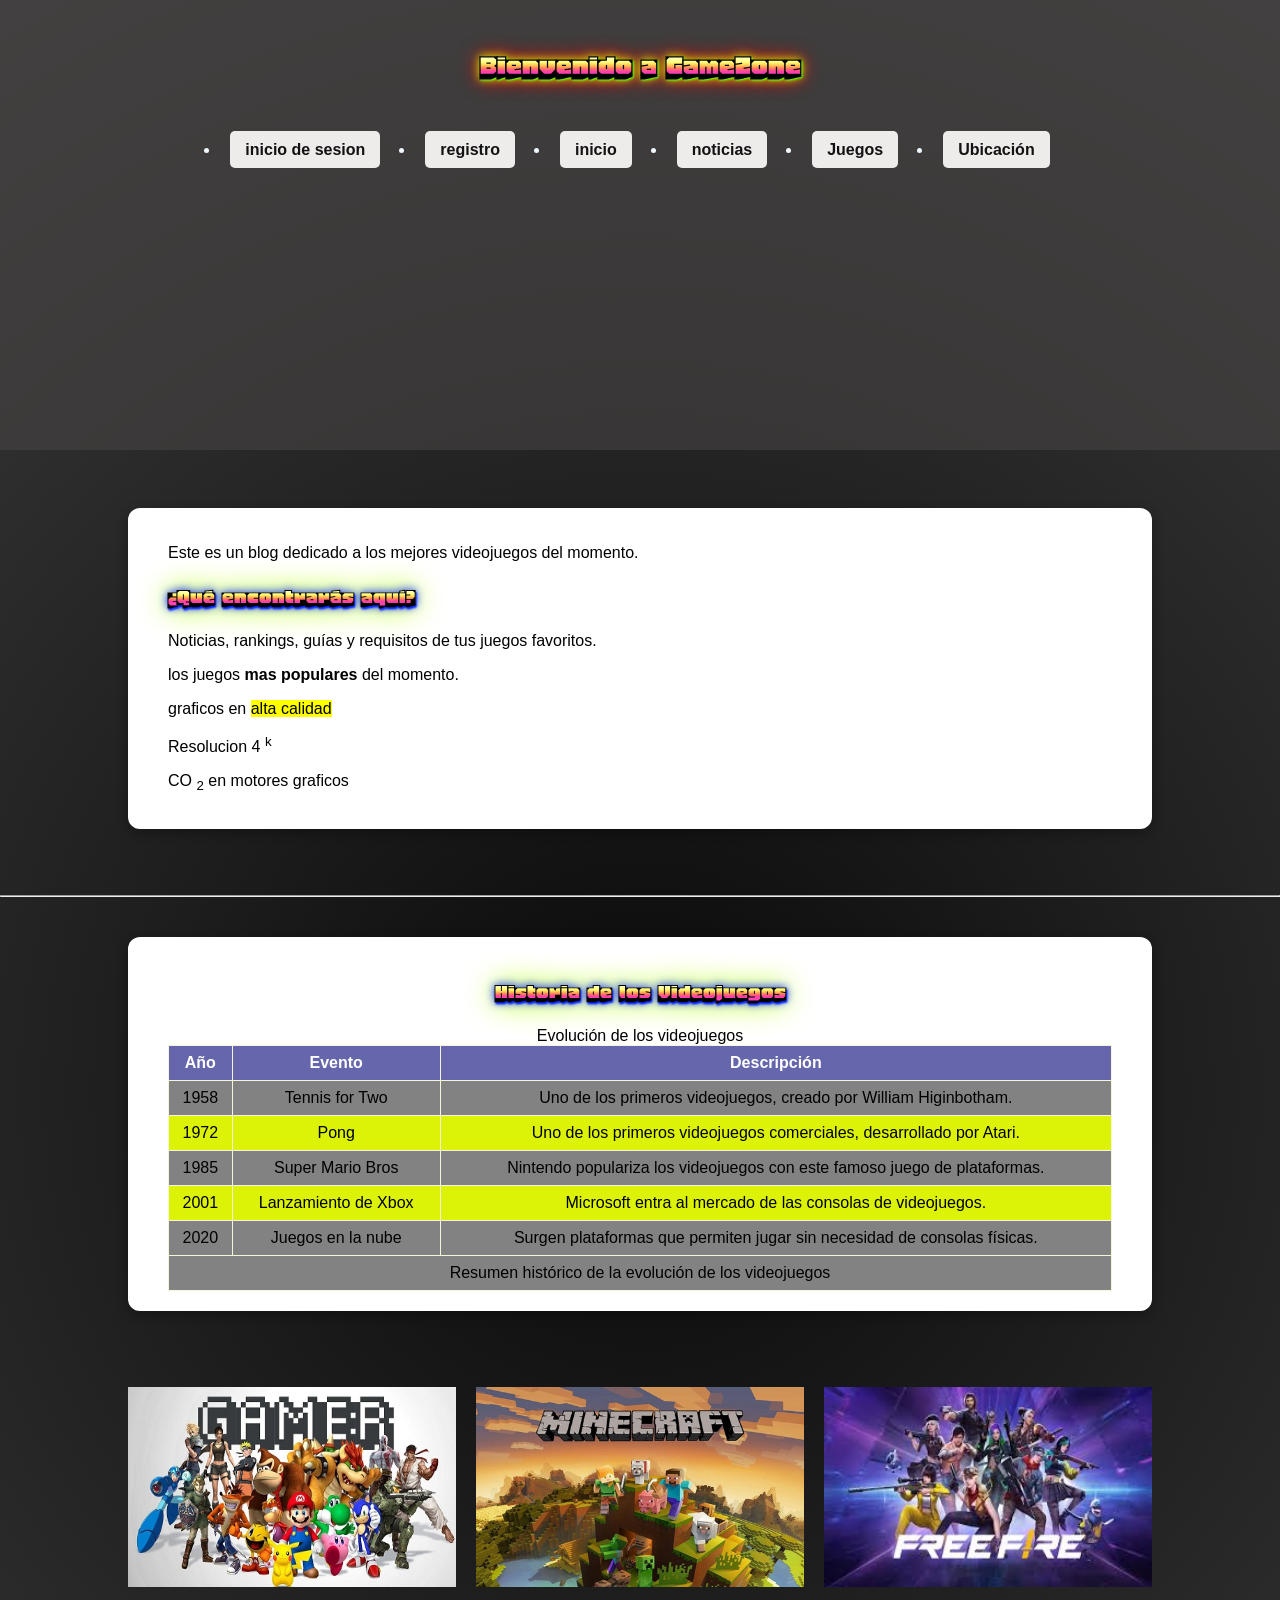
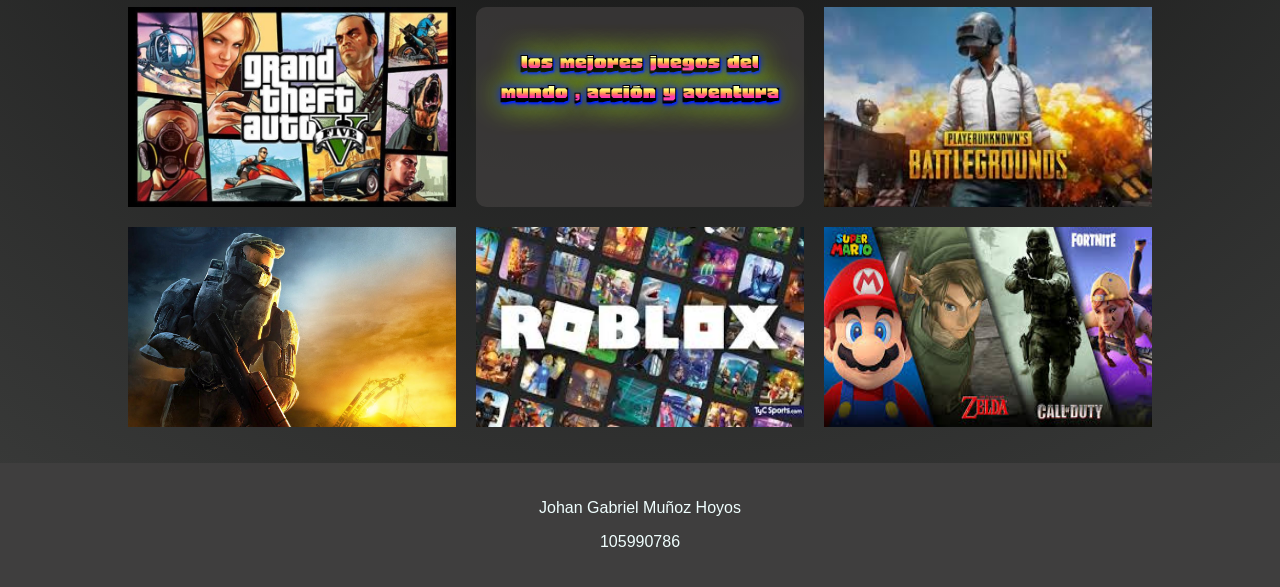
<file: index.html>
<!DOCTYPE html>
<html lang="en">
<head>
    <meta charset="UTF-8">
    <meta name="viewport" content="width=device-width, initial-scale=1.0">
    <title>videojuegos</title>
    <link rel="stylesheet" href="estilos.css">
     <link rel="preconnect" href="https://fonts.googleapis.com">
   <link rel="preconnect" href="https://fonts.gstatic.com" crossorigin>
   <link href="https://fonts.googleapis.com/css2?family=Honk:MORF@15&family=Mogra&display=swap" rel="stylesheet">
</head>
<body>
        <header>
            <h1 >Bienvenido a GameZone</h1>
            <br>
            <nav class="nav" >
                <ul>
                     <li><a href="contacto.html">inicio de sesion</a></li>
                     <li><a href="registro_login.html">registro</a></li>
                     <li><a href="index.html">inicio</a></li>
                     <li><a href="noticias.html">noticias</a></li>
                     <li><a href="juegos.html">Juegos</a></li>
                     <li><a href="ubicacion.html">Ubicación</a></li>
                 </ul> 
            </nav>
        </header>
        <br>
    <main>
    <section>
    <p>Este es un blog dedicado a los mejores videojuegos del momento.</p>
    <h2>¿Qué encontrarás aquí?</h2>
    <p>Noticias, rankings, guías y requisitos de tus juegos favoritos.</p>
    <p>los juegos <strong>mas populares</strong> del momento. </p>
    <p>graficos en <mark>alta calidad</mark> </p>
    <p>Resolucion 4 <sup>k</sup></p>
    <p>CO <sub>2</sub> en motores graficos </p>
    </main>
    <br><hr>
    </section>
    <main>
    <section class="historia">
    <h2 class="historia" >Historia de los Videojuegos</h2>

    <table border="1">

        <caption>Evolución de los videojuegos</caption>

        <thead>
            <tr style="background-color: rgb(0, 255, 225);">
                <th>Año</th>
                <th>Evento</th>
                <th>Descripción</th>
            </tr>
        </thead>

        <tbody>

            <tr>
                <td>1958</td>
                <td>Tennis for Two</td>
                <td>Uno de los primeros videojuegos, creado por William Higinbotham.</td>
            </tr>

            <tr>
                <td>1972</td>
                <td>Pong</td>
                <td>Uno de los primeros videojuegos comerciales, desarrollado por Atari.</td>
            </tr>

            <tr>
                <td>1985</td>
                <td>Super Mario Bros</td>
                <td>Nintendo populariza los videojuegos con este famoso juego de plataformas.</td>
            </tr>

            <tr>
                <td>2001</td>
                <td>Lanzamiento de Xbox</td>
                <td>Microsoft entra al mercado de las consolas de videojuegos.</td>
            </tr>

            <tr>
                <td>2020</td>
                <td>Juegos en la nube</td>
                <td>Surgen plataformas que permiten jugar sin necesidad de consolas físicas.</td>
            </tr>

        </tbody>

        <tfoot>
            <tr>
                <td colspan="3">Resumen histórico de la evolución de los videojuegos</td>
            </tr>
        </tfoot>

    </table>
    </section>
    </main>
<br><br>
    
    <div class="grid-gamer">
    <img src="imagenes/20entre6.jpg">
    <img src="imagenes/500_333.jpeg">
    <img src="imagenes/freefire.jpg">
    <img src="imagenes/Grand-Theft-Auto-V.jpg">
        <div class="texto-centro">
        <h2>los mejores juegos del mundo , acción y aventura</h2>
         </div>
        <img src="imagenes/juego3.jpg">
         <img src="imagenes/maxresdefault-2-2.jpg">
         <img src="imagenes/roblox.jpg">
        <img src="imagenes/juegosfamosos.jpg" alt="">
     </div>
     <br><br>
     <footer>
        <p>Johan Gabriel Muñoz Hoyos</p>
        <p>105990786</p>
     </footer>
</body>
</html>
</file>
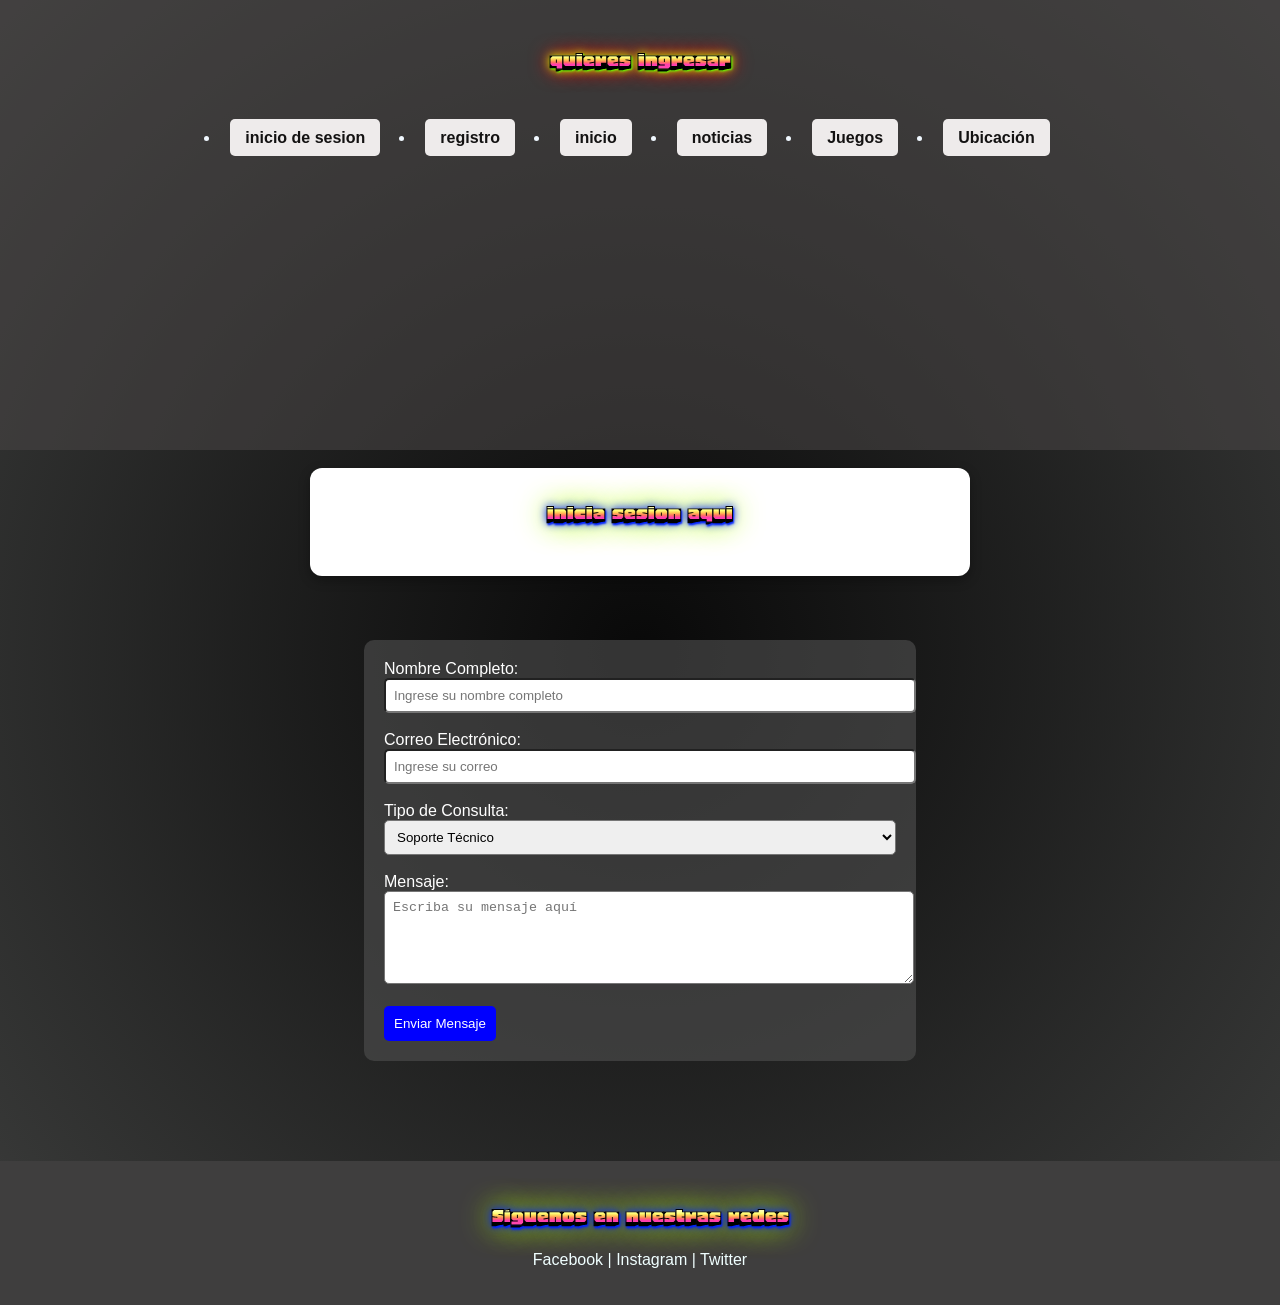
<file: contacto.html>
<!DOCTYPE html>
<html lang="en">
<head>
    <meta charset="UTF-8">
    <meta name="viewport" content="width=device-width, initial-scale=1.0">
    <title>contacto</title>
    <link rel="stylesheet" href="estilos.css">
     <link rel="preconnect" href="https://fonts.googleapis.com">
   <link rel="preconnect" href="https://fonts.gstatic.com" crossorigin>
   <link href="https://fonts.googleapis.com/css2?family=Honk:MORF@15&family=Mogra&display=swap" rel="stylesheet">
</head>
<body>
            <header >
                <article >
                <h1 >quieres ingresar</h1>
            </article>
            <br>
            <nav class="nav" >
                <ul>
                     <li><a href="contacto.html">inicio de sesion</a></li>
                     <li><a href="registro_login.html">registro</a></li>
                     <li><a href="index.html">inicio</a></li>
                     <li><a href="noticias.html">noticias</a></li>
                     <li><a href="juegos.html">Juegos</a></li>
                     <li><a href="ubicacion.html">Ubicación</a></li>
                 </ul>
            </nav>
        </header>
        <br>
    <section class="info-contacto" >
        <h2 > <strong>inicia sesion aqui</strong></h2>
        <br>
    </section>
    <div class="formulario" >
        <form action="">
            <label>Nombre Completo:</label><br>
            <input type="text" placeholder="Ingrese su nombre completo" required><br><br>
            <label>Correo Electrónico:</label><br>
            <input type="email" placeholder="Ingrese su correo" required><br><br>
            <label>Tipo de Consulta:</label><br>
            <select name="" id="">
                <option>Soporte Técnico</option>
                <option>Descarga de Juegos</option>
                <option>Instalación</option>
                <option>Configuración</option>
            </select><br><br>
            <label>Mensaje:</label><br>
            <textarea rows="5" placeholder="Escriba su mensaje aquí"></textarea><br><br>
            <button type="submit">Enviar Mensaje</button>
        </form>
    </div>
    <br><br>
    <footer>
        <h2>Síguenos en nuestras redes</h2>
        <p>Facebook | Instagram | Twitter</p>
     </footer>
</body>
</html>
</file>
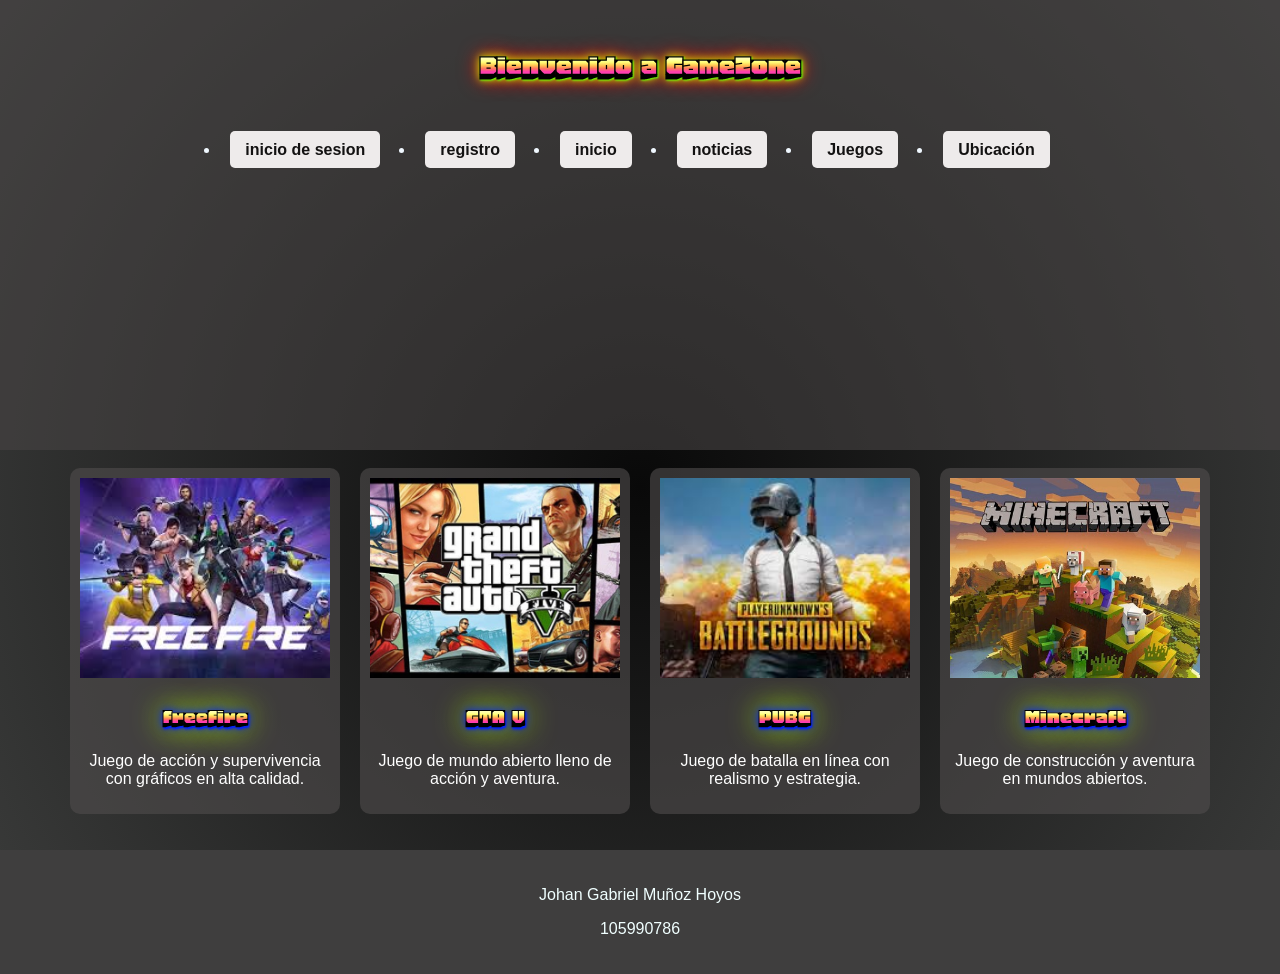
<file: juegos.html>
<!DOCTYPE html>
<html lang="en">
<head>
    <meta charset="UTF-8">
    <meta name="viewport" content="width=device-width, initial-scale=1.0">
    <title>juegos</title>
    <link rel="stylesheet" href="estilos.css">
     <link rel="preconnect" href="https://fonts.googleapis.com">
   <link rel="preconnect" href="https://fonts.gstatic.com" crossorigin>
   <link href="https://fonts.googleapis.com/css2?family=Honk:MORF@15&family=Mogra&display=swap" rel="stylesheet">
</head>
<body>
        <header>
            <h1 >Bienvenido a GameZone</h1>
            <br>
            <nav class="nav" >
                <ul>
                     <li><a href="contacto.html">inicio de sesion</a></li>
                     <li><a href="registro_login.html">registro</a></li>
                     <li><a href="index.html">inicio</a></li>
                     <li><a href="noticias.html">noticias</a></li>
                     <li><a href="juegos.html">Juegos</a></li>
                     <li><a href="ubicacion.html">Ubicación</a></li>
                 </ul>
            </nav>
        </header>
        <br>
    <div class="contenedor-juegos" >

        <div class="juego" >
            <img src="imagenes/freefire.jpg" width="300">
            <h2>freefire</h2>
            <p>Juego de acción y supervivencia con gráficos en alta calidad.</p>
        </div>
        <div class="juego">
            <img src="imagenes/Grand-Theft-Auto-V.jpg">
            <h2>GTA V</h2>
            <p>Juego de mundo abierto lleno de acción y aventura.</p>
        </div>
        <div class="juego">
            <img src="imagenes/juego3.jpg">
            <h2>PUBG</h2>
            <p>Juego de batalla en línea con realismo y estrategia.</p>
        </div>
        <div class="juego">
            <img src="imagenes/500_333.jpeg">
            <h2>Minecraft</h2>
            <p>Juego de construcción y aventura en mundos abiertos.</p>
        </div>
    </div>
    <br><br>
   <footer>
        <p>Johan Gabriel Muñoz Hoyos</p>
        <p>105990786</p>
     </footer>
</body>
</html>
</file>
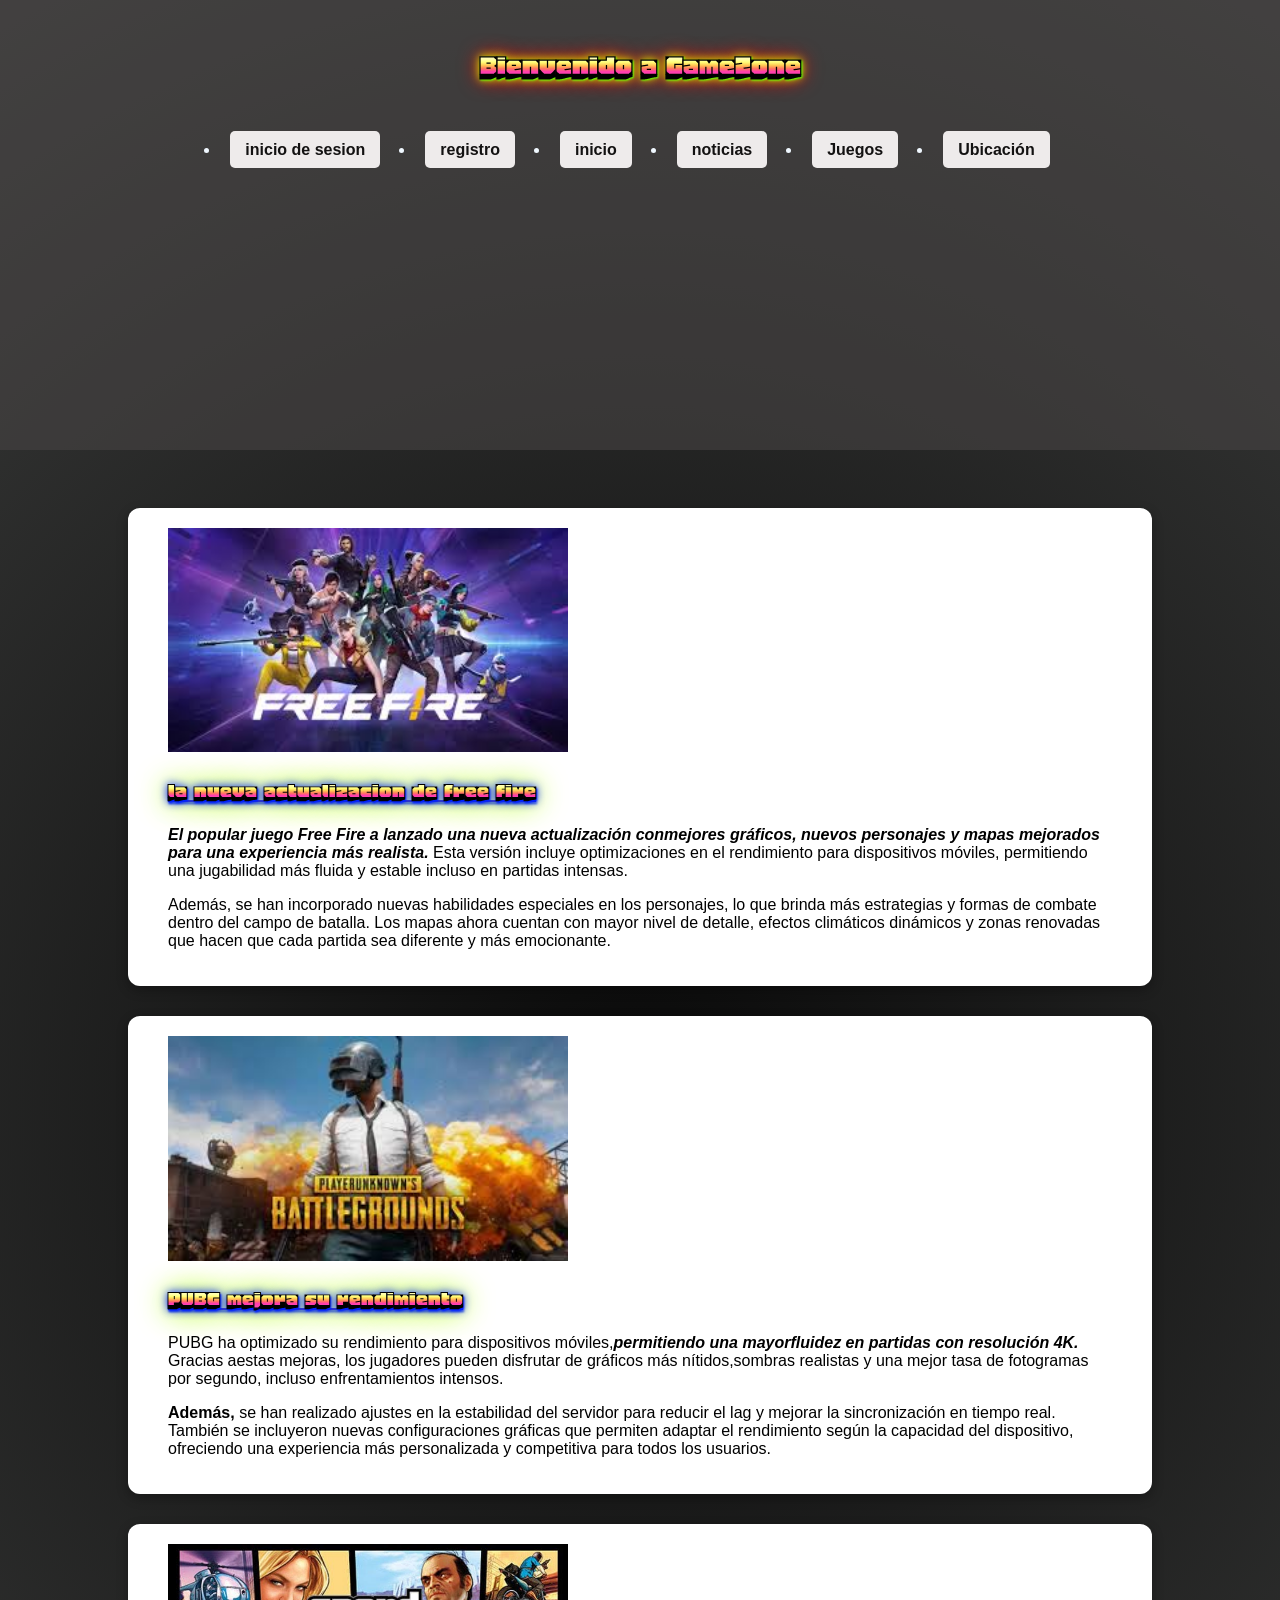
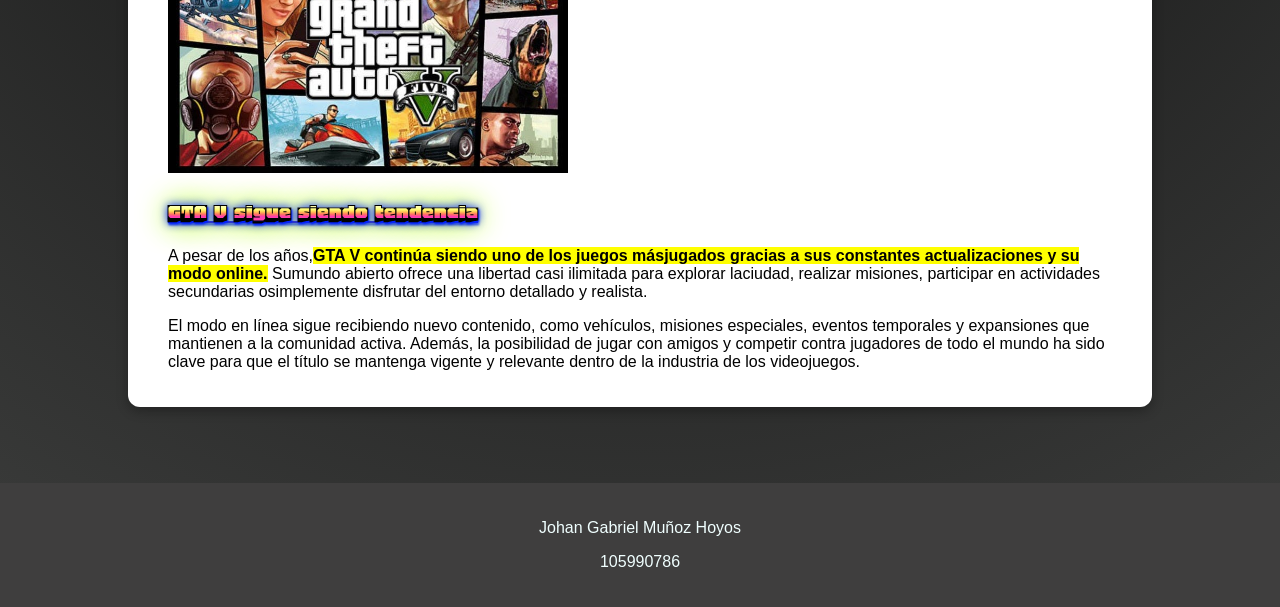
<file: noticias.html>
<!DOCTYPE html>
<html lang="en">
<head>
    <meta charset="UTF-8">
    <meta name="viewport" content="width=device-width, initial-scale=1.0">
    <title>Noticias Gamer</title>
    <link rel="stylesheet" href="estilos.css">
     <link rel="preconnect" href="https://fonts.googleapis.com">
   <link rel="preconnect" href="https://fonts.gstatic.com" crossorigin>
   <link href="https://fonts.googleapis.com/css2?family=Honk:MORF@15&family=Mogra&display=swap" rel="stylesheet">
</head>
<body>
        <header>
            <h1 >Bienvenido a GameZone</h1>
            <br>
            <nav class="nav" >
                <ul>
                     <li><a href="contacto.html">inicio de sesion</a></li>
                     <li><a href="registro_login.html">registro</a></li>
                     <li><a href="index.html">inicio</a></li>
                     <li><a href="noticias.html">noticias</a></li>
                     <li><a href="juegos.html">Juegos</a></li>
                     <li><a href="ubicacion.html">Ubicación</a></li>
                 </ul>
            </nav>
        </header>
        <br>
    <main>
    <section>
    <div class="contenedor-noticias" >
        <div class="Noticias" >
            <img src="imagenes/freefire.jpg" width="400">
            <h2><a href="https://ff.garena.com/es/news/38/"> la nueva actualizacion de free fire</a></h2>
            <p><em><strong>El popular juego Free Fire a lanzado una nueva actualización conmejores gráficos, nuevos personajes y mapas mejorados para una experiencia más realista.</strong></em> Esta versión incluye optimizaciones en el rendimiento para dispositivos móviles, permitiendo una jugabilidad más fluida y estable incluso en partidas intensas.</p>
            <p>Además, se han incorporado nuevas habilidades especiales en los personajes, lo que brinda más estrategias y formas de combate dentro del campo de batalla. Los mapas ahora cuentan con mayor nivel de detalle, efectos climáticos dinámicos y zonas renovadas que hacen que cada partida sea diferente y más emocionante.</p>
        </div>
    </section>
    <section>
        <div class="noticias" >
            <img src="imagenes/juego3.jpg" width="400">
            <h2><a href="https://www.pubgmobile.com/es/news-detail.shtml?gid=vwxkmxwgpqczb0g0s75xjmvm&pid=vwxkmxwgpqczb0g0s75xjmvm_es&from=news">PUBG mejora su rendimiento</a></h2>
           <p>PUBG ha optimizado su rendimiento para dispositivos móviles,<em><strong>permitiendo una mayorfluidez en partidas con resolución 4K.</strong></em> Gracias aestas mejoras, los jugadores pueden disfrutar de gráficos más nítidos,sombras realistas y una mejor tasa de fotogramas por segundo, incluso enfrentamientos intensos.</p>
           <p><strong>Además,</strong> se han realizado ajustes en la estabilidad del servidor para reducir el lag y mejorar la sincronización en tiempo real. También se incluyeron nuevas configuraciones gráficas que permiten adaptar el rendimiento según la capacidad del dispositivo, ofreciendo una experiencia más personalizada y competitiva para todos los usuarios.</p>
        </div>
    </section>
    <section>
        <div class="noticias" >
            <img src="imagenes/Grand-Theft-Auto-V.jpg" width="400">
            <h2><a href="https://www.rockstargames.com/mx/gta-v">GTA V sigue siendo tendencia</a></h2>
            <p>A pesar de los años,<strong><mark>GTA V continúa siendo uno de los juegos másjugados gracias a sus constantes actualizaciones y su modo online.</mark></strong>  Sumundo abierto ofrece una libertad casi ilimitada para explorar laciudad, realizar misiones, participar en actividades secundarias osimplemente disfrutar del entorno detallado y realista.</p>
            <p>El modo en línea sigue recibiendo nuevo contenido, como vehículos, misiones especiales, eventos temporales y expansiones que mantienen a la comunidad activa. Además, la posibilidad de jugar con amigos y competir contra jugadores de todo el mundo ha sido clave para que el título se mantenga vigente y relevante dentro de la industria de los videojuegos.</p>
        </div>
        </section>
    </div>
    </main>
    <br><br>
    <footer>
        <p>Johan Gabriel Muñoz Hoyos</p>
        <p>105990786</p>
     </footer>
</body>
</html>
</file>
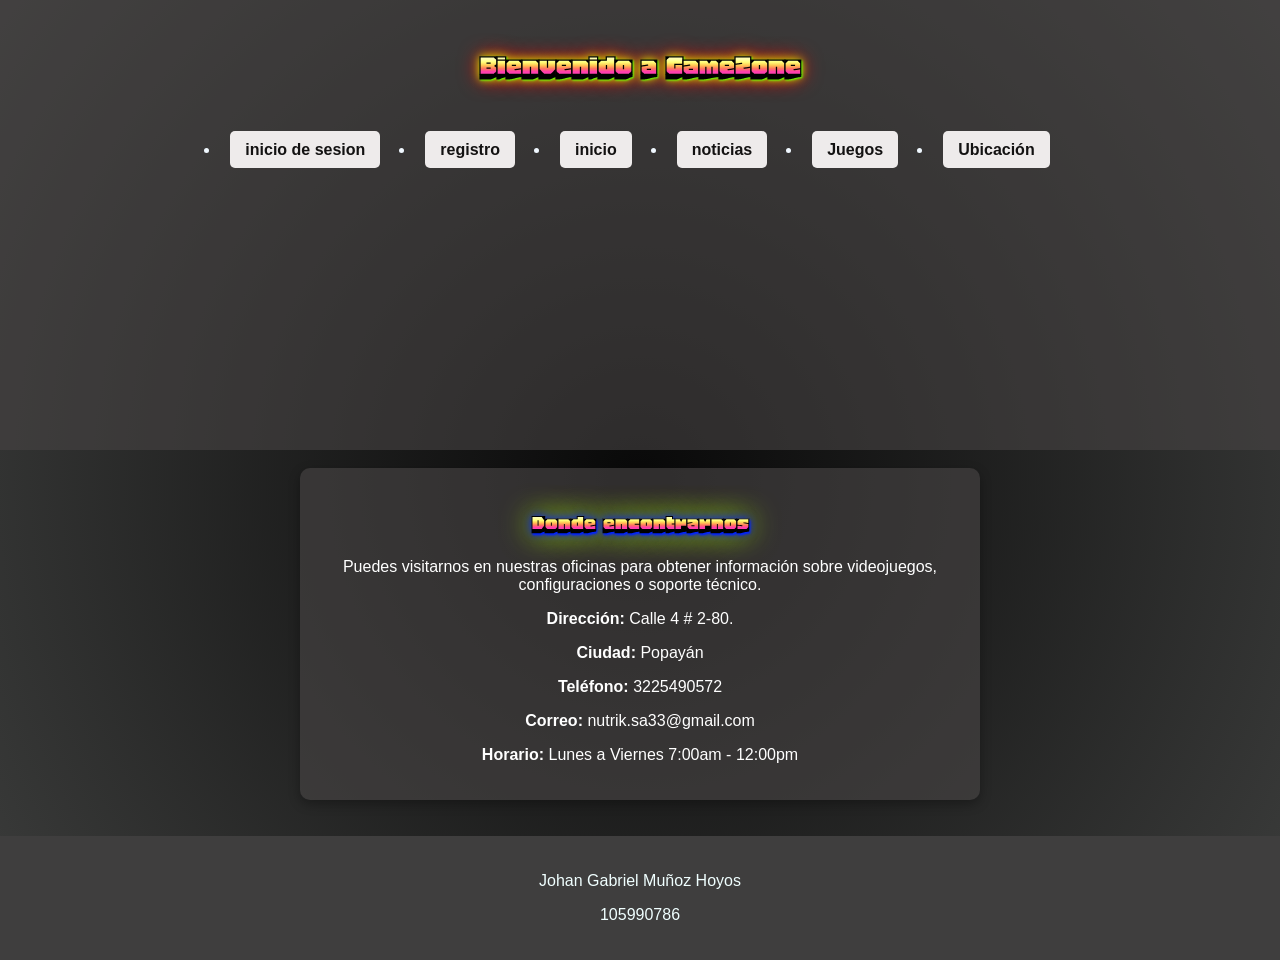
<file: ubicacion.html>
<!DOCTYPE html>
<html lang="en">
<head>
    <meta charset="UTF-8">
    <meta name="viewport" content="width=device-width, initial-scale=1.0">
    <title>ubicacion</title>
    <link rel="stylesheet" href="estilos.css">
     <link rel="preconnect" href="https://fonts.googleapis.com">
   <link rel="preconnect" href="https://fonts.gstatic.com" crossorigin>
   <link href="https://fonts.googleapis.com/css2?family=Honk:MORF@15&family=Mogra&display=swap" rel="stylesheet">
</head>
<body>
        <header>
            <h1 >Bienvenido a GameZone</h1>
            <br>
            <nav class="nav" >
                <ul>
                     <li><a href="contacto.html">inicio de sesion</a></li>
                     <li><a href="registro_login.html">registro</a></li>
                     <li><a href="index.html">inicio</a></li>
                     <li><a href="noticias.html">noticias</a></li>
                     <li><a href="juegos.html">Juegos</a></li>
                     <li><a href="ubicacion.html">Ubicación</a></li>
                 </ul>
            </nav>
        </header>
        <br>
    <section class="ubicacion" > 
        <h2>Donde encontrarnos</h2>
        <p> Puedes visitarnos en nuestras oficinas para obtener
        información sobre videojuegos, configuraciones
        o soporte técnico.</p>
        <p><strong>Dirección:</strong> Calle 4 # 2-80. </p>
        <p><strong>Ciudad:</strong> Popayán</p>
        <p><strong>Teléfono:</strong> 3225490572</p>
        <p><strong>Correo:</strong> nutrik.sa33@gmail.com</p>
        <p><strong>Horario:</strong> Lunes a Viernes 7:00am - 12:00pm</p>
    </section>
    <br><br>
    <footer>
        <p>Johan Gabriel Muñoz Hoyos</p>
        <p>105990786</p>
     </footer>
</body>
</html>
</file>
<file: estilos.css>
body{
    background: #0c0c0c;
    background: radial-gradient(circle, rgb(9, 9, 9) 0%, rgb(60, 61, 60) 100%);
    margin: 0;
    font-family: Arial, Helvetica, sans-serif;
    font-size: 16px;
}

h1{
  font-family: "Honk", system-ui;
  font-optical-sizing: auto;
  font-weight: 400;
  font-style: normal;
  font-variation-settings:
    "MORF" 15,
    "SHLN" 50;
    text-shadow: 1px 1px 2px rgb(98, 255, 0),
    0 0 10px rgb(210, 252, 1),
    0 0 20px rgb(255, 0, 0);

}
h2{
    font-family: "Honk", system-ui;
  font-optical-sizing: auto;
  font-weight: 400;
  font-style: normal;
  font-variation-settings:
    "MORF" 15,
    "SHLN" 50;
    text-shadow: 1px 2px 2px rgb(0, 34, 255),
    0 0 10px rgb(0, 30, 255),
    0 0 30px rgb(174, 255, 0);

}
a:link{
    color: rgb(21, 0, 255);
}
a:visited{
    color: rgb(0, 169, 236);
}
a:hover{
    color: rgb(43, 255, 0);
}
a:active{
    color: rgb(255, 149, 0);
}

.grid-gamer{
    display: grid;
    grid-template-columns: repeat(3, 1fr);
    gap: 20px;
    width: 80%;
    margin: auto;
}

.grid-gamer img{
    width: 100%;
    height: 200px;
}


.texto-centro{
    grid-column: 2;
    grid-row: 2;
    text-align: center;
    color: white;
    background-color: rgba(70, 68, 68, 0.6);
    padding: 20px;
    border-radius: 10px;
}

.contenedor-noticias{

    justify-content: center;
    gap: 20px;
    flex-wrap: wrap;
}

.noticia{
    width: 300px;
    background-color:  rgba(70, 68, 68, 0.6);
    padding: 15px;
    border-radius: 10px;
    text-align: center;
    color: white;
}

.noticia img{
    width: 100%;
    height: 200px;
    object-fit: cover;
}
footer{
    background-color: rgb(63, 62, 62);
    color: azure;
    padding: 20px;
    text-align: center;
}
header{
    background-color:  rgba(70, 68, 68, 0.6);
    background-image: url(https://r1.community.samsung.com/t5/image/serverpage/image-id/5913924iA6801E11932992A0/image-size/large?v=v2&px=999);
    color: aliceblue;
    height: 400px;
    opacity: 10;
    background-size: 800px;
    padding: 25px;
    text-align: center;
}
.nav ul{
    
    padding: 0;
    display: flex;
    justify-content: center;
    gap: 25px;
}

.nav a{
    color: rgb(19, 18, 18);
    margin: 10px;
    text-decoration: none;
    background-color: rgb(238, 235, 235);
    padding: 10px 15px;
    border-radius: 5px;
    font-weight: bold;
    transition: 0.3;
}

.nav a:hover{
    background-color: blue;
}

.contenedor-juegos{
    display: flex;
    justify-content: center;
    gap: 20px;
    flex-wrap: wrap;
}

.juego{
    width: 250px;
    text-align: center;
    background-color: rgba(80, 78, 78, 0.6);
    padding: 10px;
    border-radius: 10px;
    color: white;
}

.juego img{
    width: 100%;
    height: 200px;
    object-fit: cover;
}

.info-contacto h2{
    color: black;
}

.info-contacto p{
    color: black;
}

.info-contacto{
    width: 50%;
    margin: auto;
    text-align: center;
    color: white;
    padding: 10px;
}

.formulario{
    width: 40%;
    margin: 5% auto;
    background-color: rgba(81, 80, 80, 0.6);
    padding: 20px;
    border-radius: 10px;
    color: rgb(255, 255, 255);
}
.registro{
    width: 40%;
    margin: 5% auto;
    background-color: rgba(83, 76, 76, 0.6);
    padding: 20px;
    border-radius: 10px;
    color: rgb(255, 255, 255); 
}
input, textarea, select{
    width: 100%;
    padding: 8px;
    border-radius: 5px;
}

button{
    background-color: blue;
    color: #ffffff;
    padding: 10px;
    border: none;
    border-radius: 5px;
}

.redes{
    text-align: center;
    color: rgb(29, 11, 11);
    margin-top: 20px;
}

.ubicacion{
    width: 50%;
    margin: auto;
    background-color: rgba(74, 71, 71, 0.6);
    padding: 20px;
    border-radius: 10px;
    color: white;
    text-align: center;
}
section{
    background-color: #ffffff;
    padding: 20px 40px;
    border-radius: 12px;
    box-shadow: 0 4px 12px rgba(0,0,0,0.3);
    margin-bottom: 30px;
}

main{
    flex: 1;
    width: 80%;
    margin: 40px auto;
}
table{
    background-color: rgb(130, 130, 130);
    width: 100%;
    border-collapse: collapse;
}
th,td{
    border: 1px solid beige;
    padding: 8px;
}
th{
    color: rgb(255, 255, 255);
    background-color: rgb(102, 102, 173);
}
tr:hover{
    background-color: rgb(38, 38, 221);
    cursor: pointer;
}
tr:nth-child(even){
    background-color: rgb(220, 243, 8);
}
tr:hover{
    background-color: rgb(221, 221, 225);
    cursor: pointer;
}
.historia{
    text-align: center;
}
</file>
